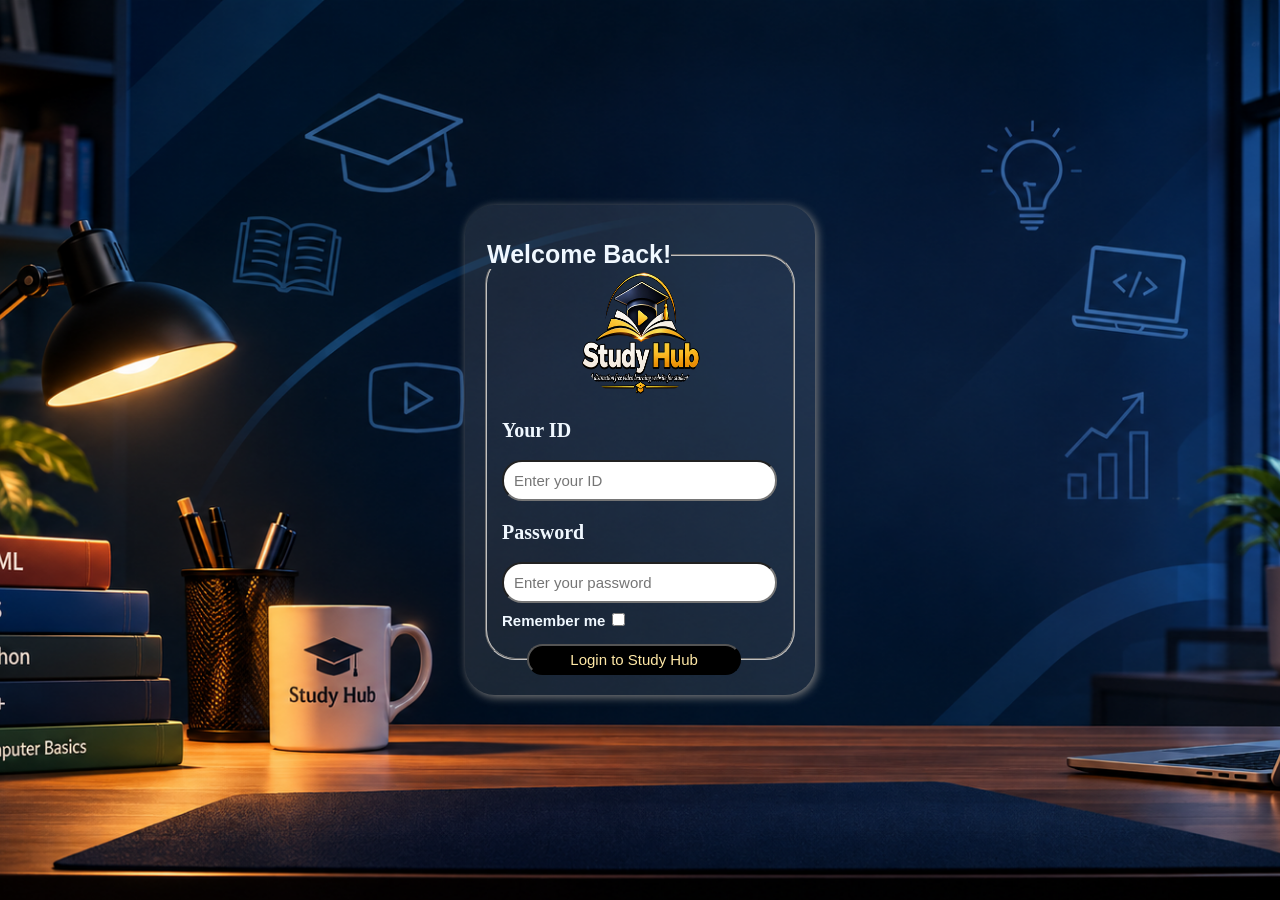
<file: index.html>
<!DOCTYPE html>
<html lang="en">
<head>
    <meta charset="UTF-8">
    <meta name="viewport" content="width=device-width, initial-scale=1.0">
    <title>Login - Study Hub</title>
    <link rel="icon" type="image/png" href="/images/logo.png">
    </head>
    <style>
        @import url('styles/main.css');
    </style>
<body>

    <form action="welcome.html" method="post">
        <fieldset>
            <legend>Welcome Back!</legend>
            <div id="logo">
                <img src="images/logo.png" alt="Study Hub Logo">
            </div>

            <label for="name">Your ID</label><br>
            <input type="text"
                   id="name"
                   name="name"
                   placeholder="Enter your ID"
                   required
                   maxlength="25"><br>

            <label for="pwd">Password</label><br>
            <input type="password"
                   id="pwd"
                   name="pwd"
                   placeholder="Enter your password"
                   required
                   minlength="6">
            <span class="remember-me"
                 style="color: aliceblue; font-family: 'Gill Sans', 'Gill Sans MT', Calibri, 'Trebuchet MS', sans-serif; font-size: 15px; font-weight: bold;">Remember me</span>
            <input type="checkbox" name="remember" value="remember"><br>
            <input type="submit" value="Login to Study Hub">
        </fieldset>
    </form>

</body>
</html>
</file>
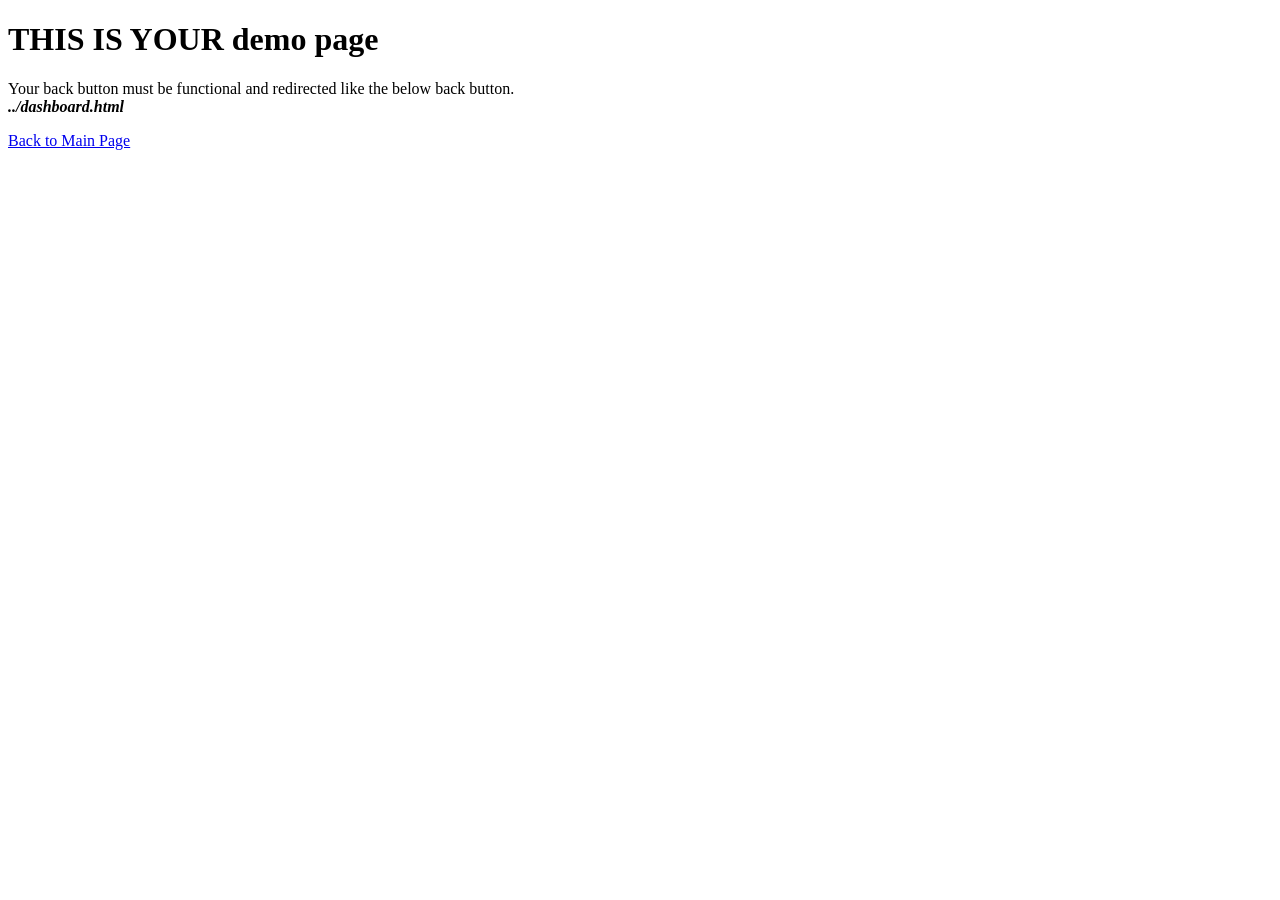
<file: Basic_Computer/index.html>
<!DOCTYPE html>
<html lang="en">
<head>
    <meta charset="UTF-8">
    <meta name="viewport" content="width=device-width, initial-scale=1.0">
    <title>Give your designated title</title>
</head>
<body>
    <h1>THIS IS YOUR demo page</h1>
    <p> Your back button must be functional and redirected like the below back button.<br>
    <em><strong>../dashboard.html</strong></em> </p>
    <a href="../dashboard.html">Back to Main Page</a>
    
</body>
</html>
</file>
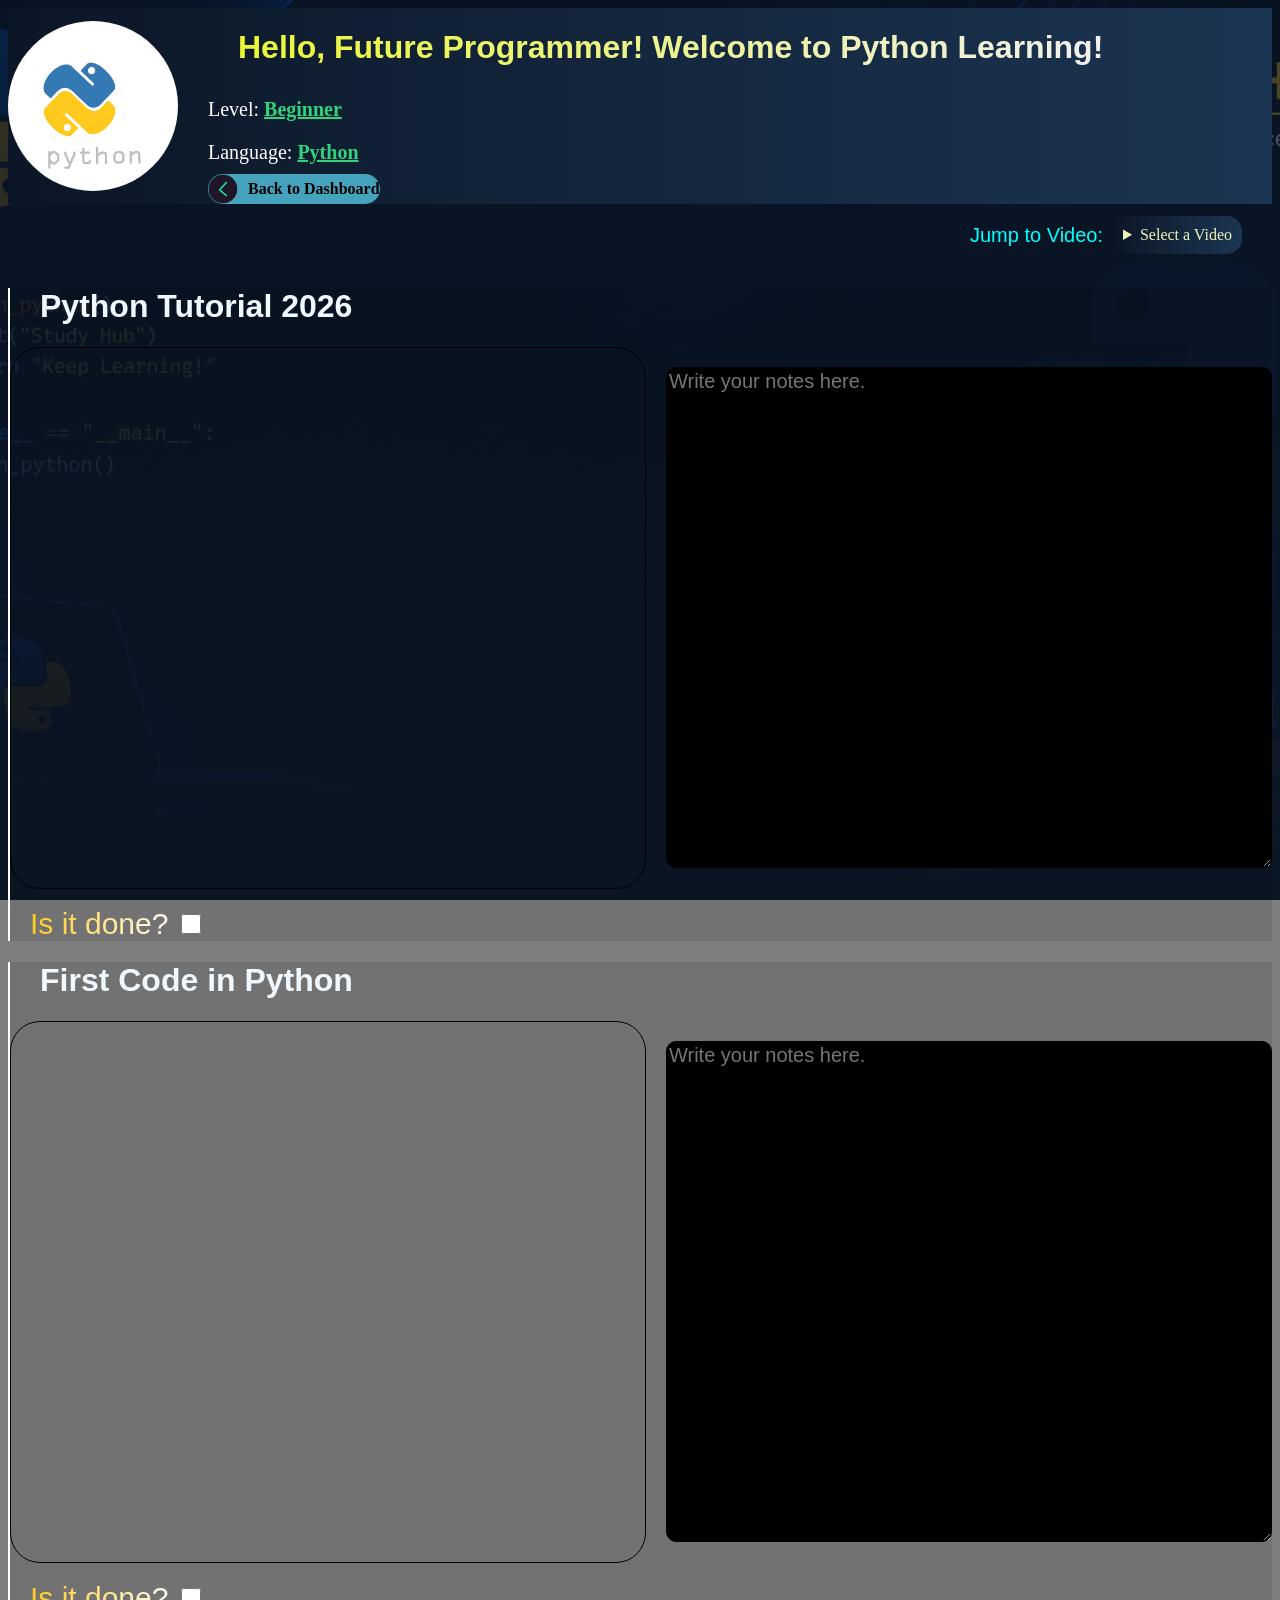
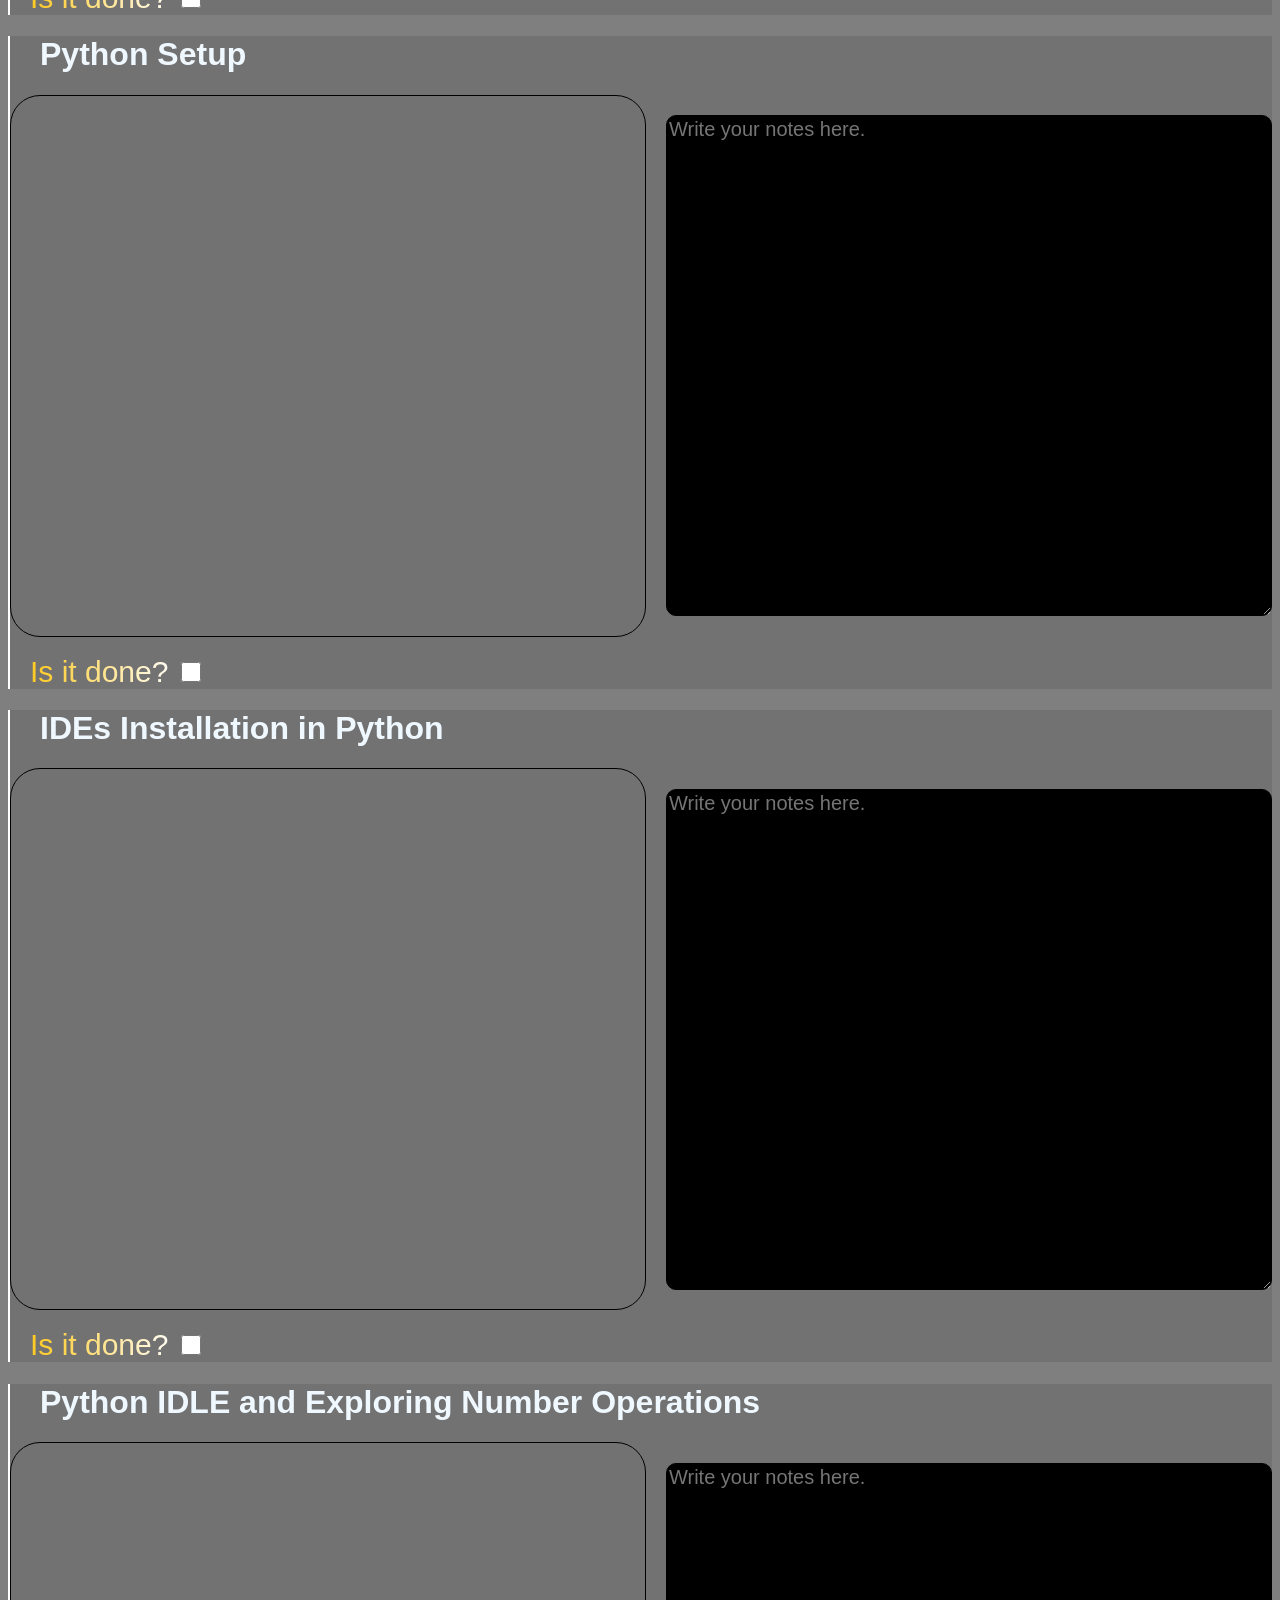
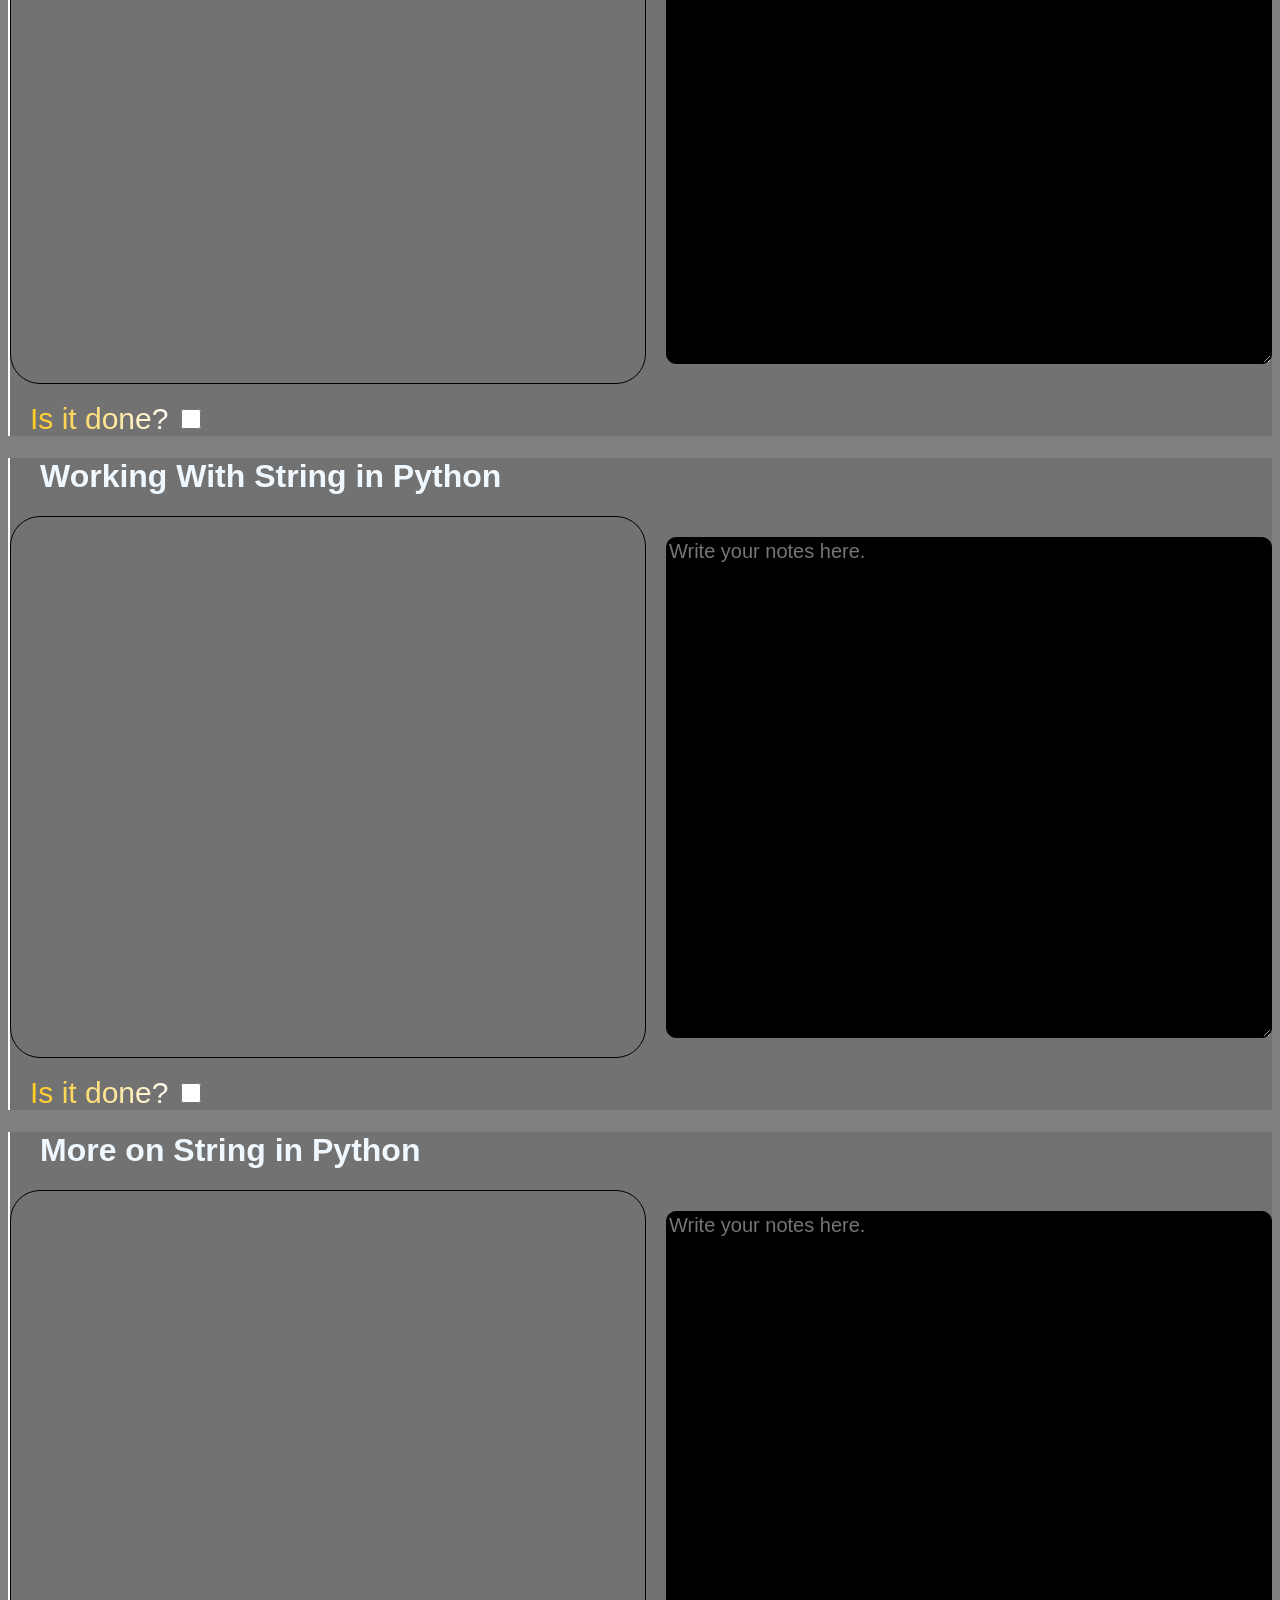
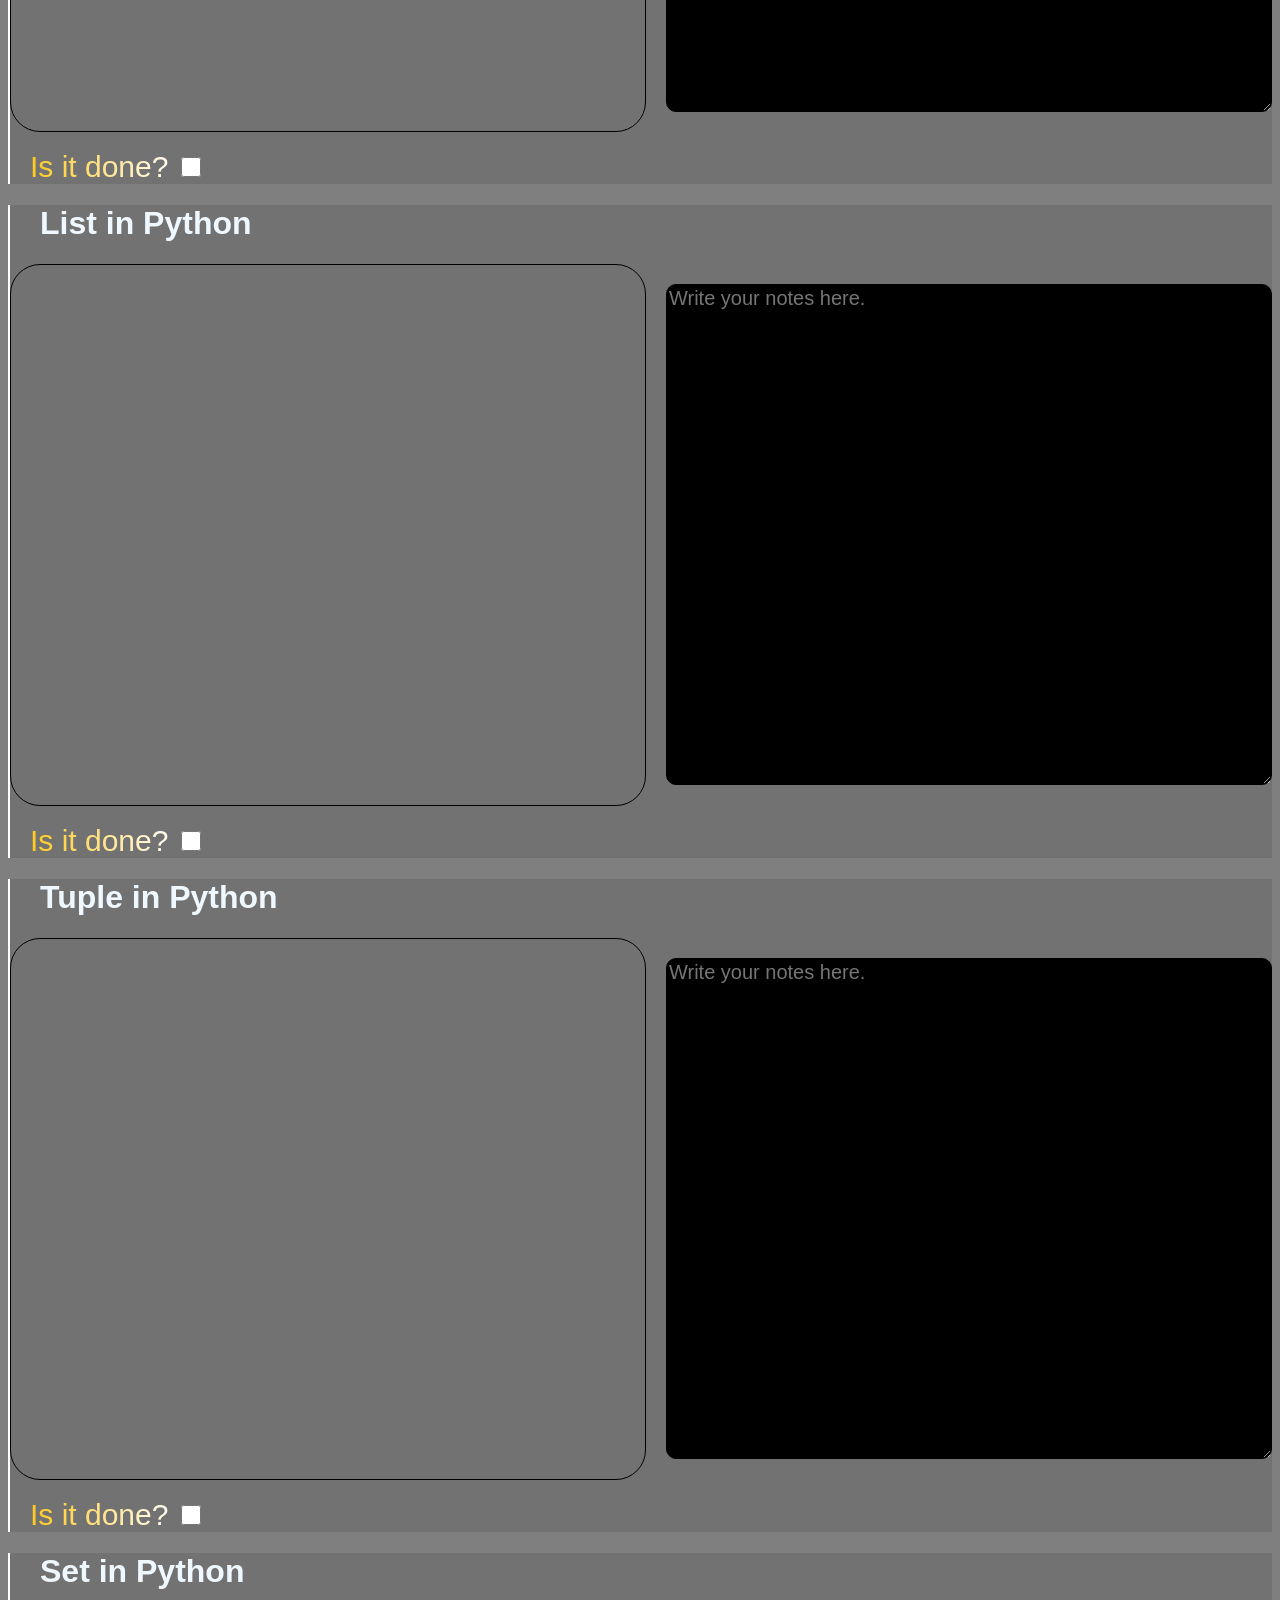
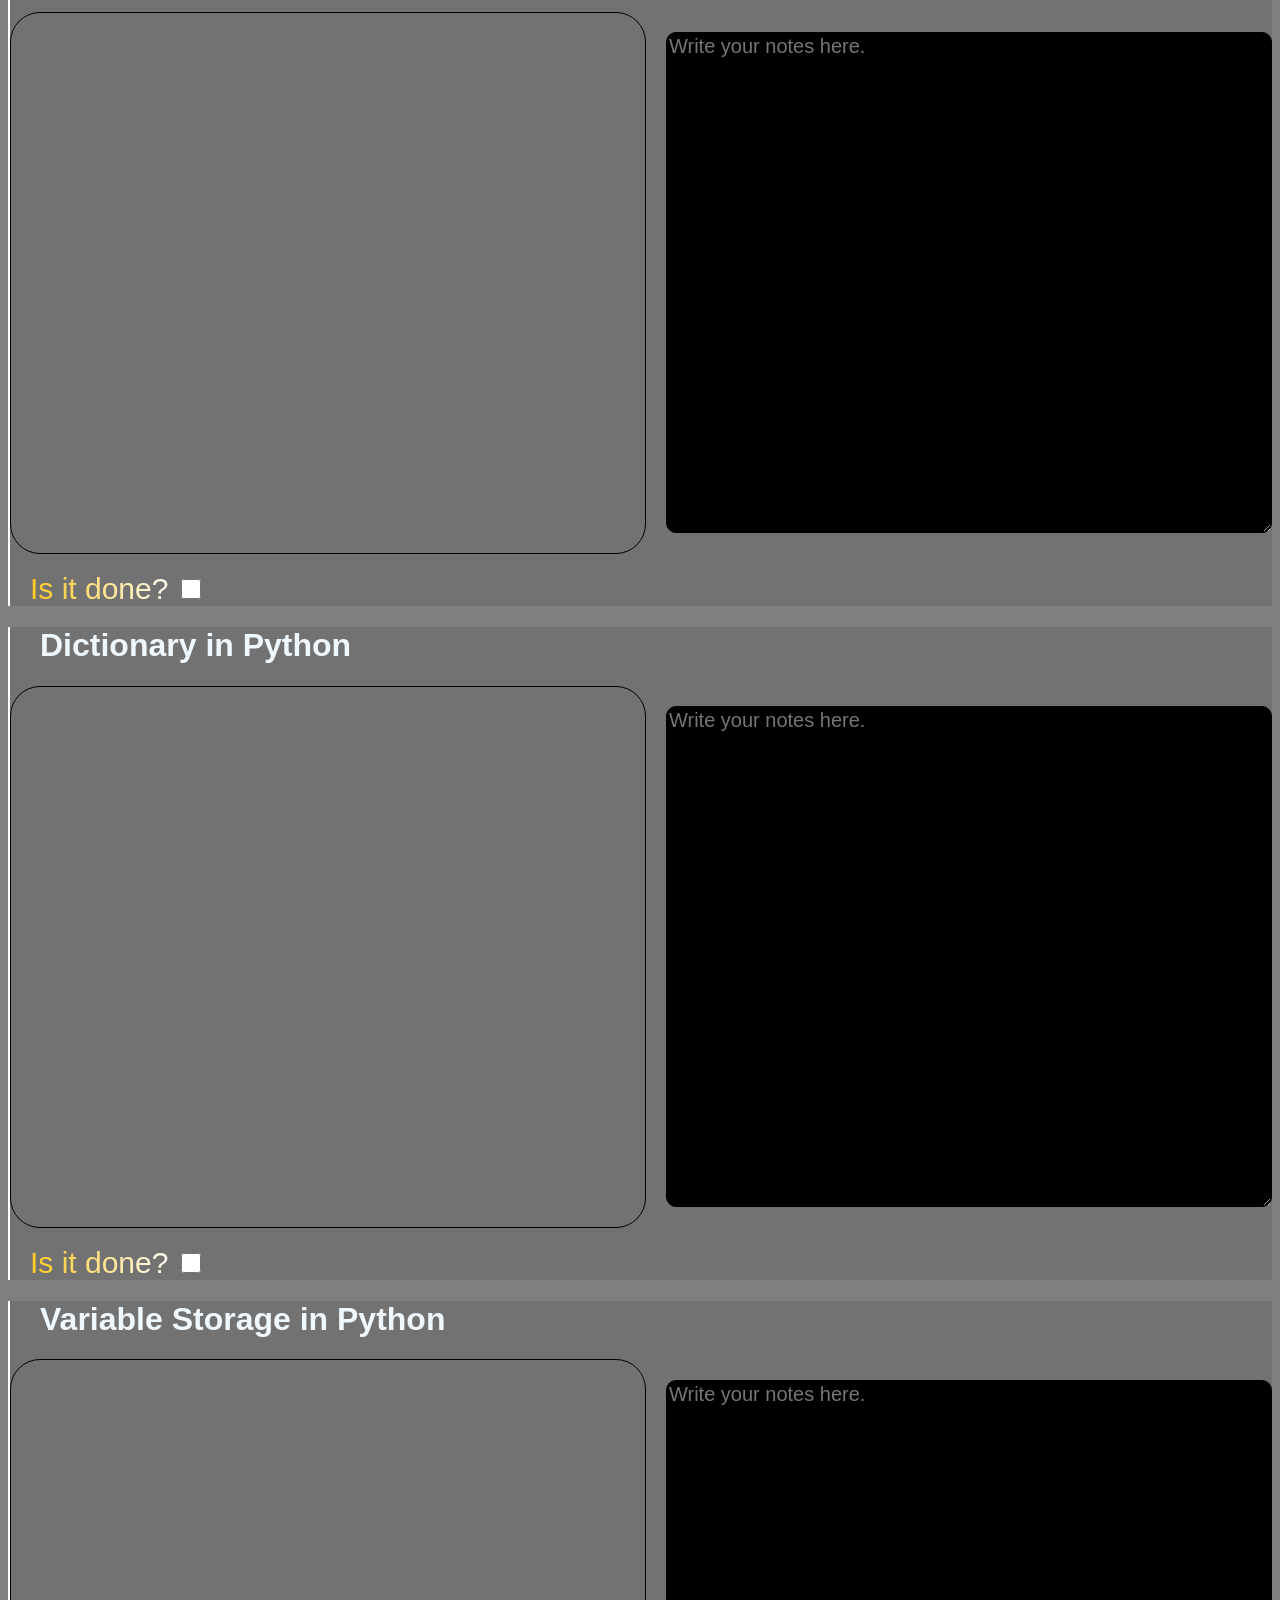
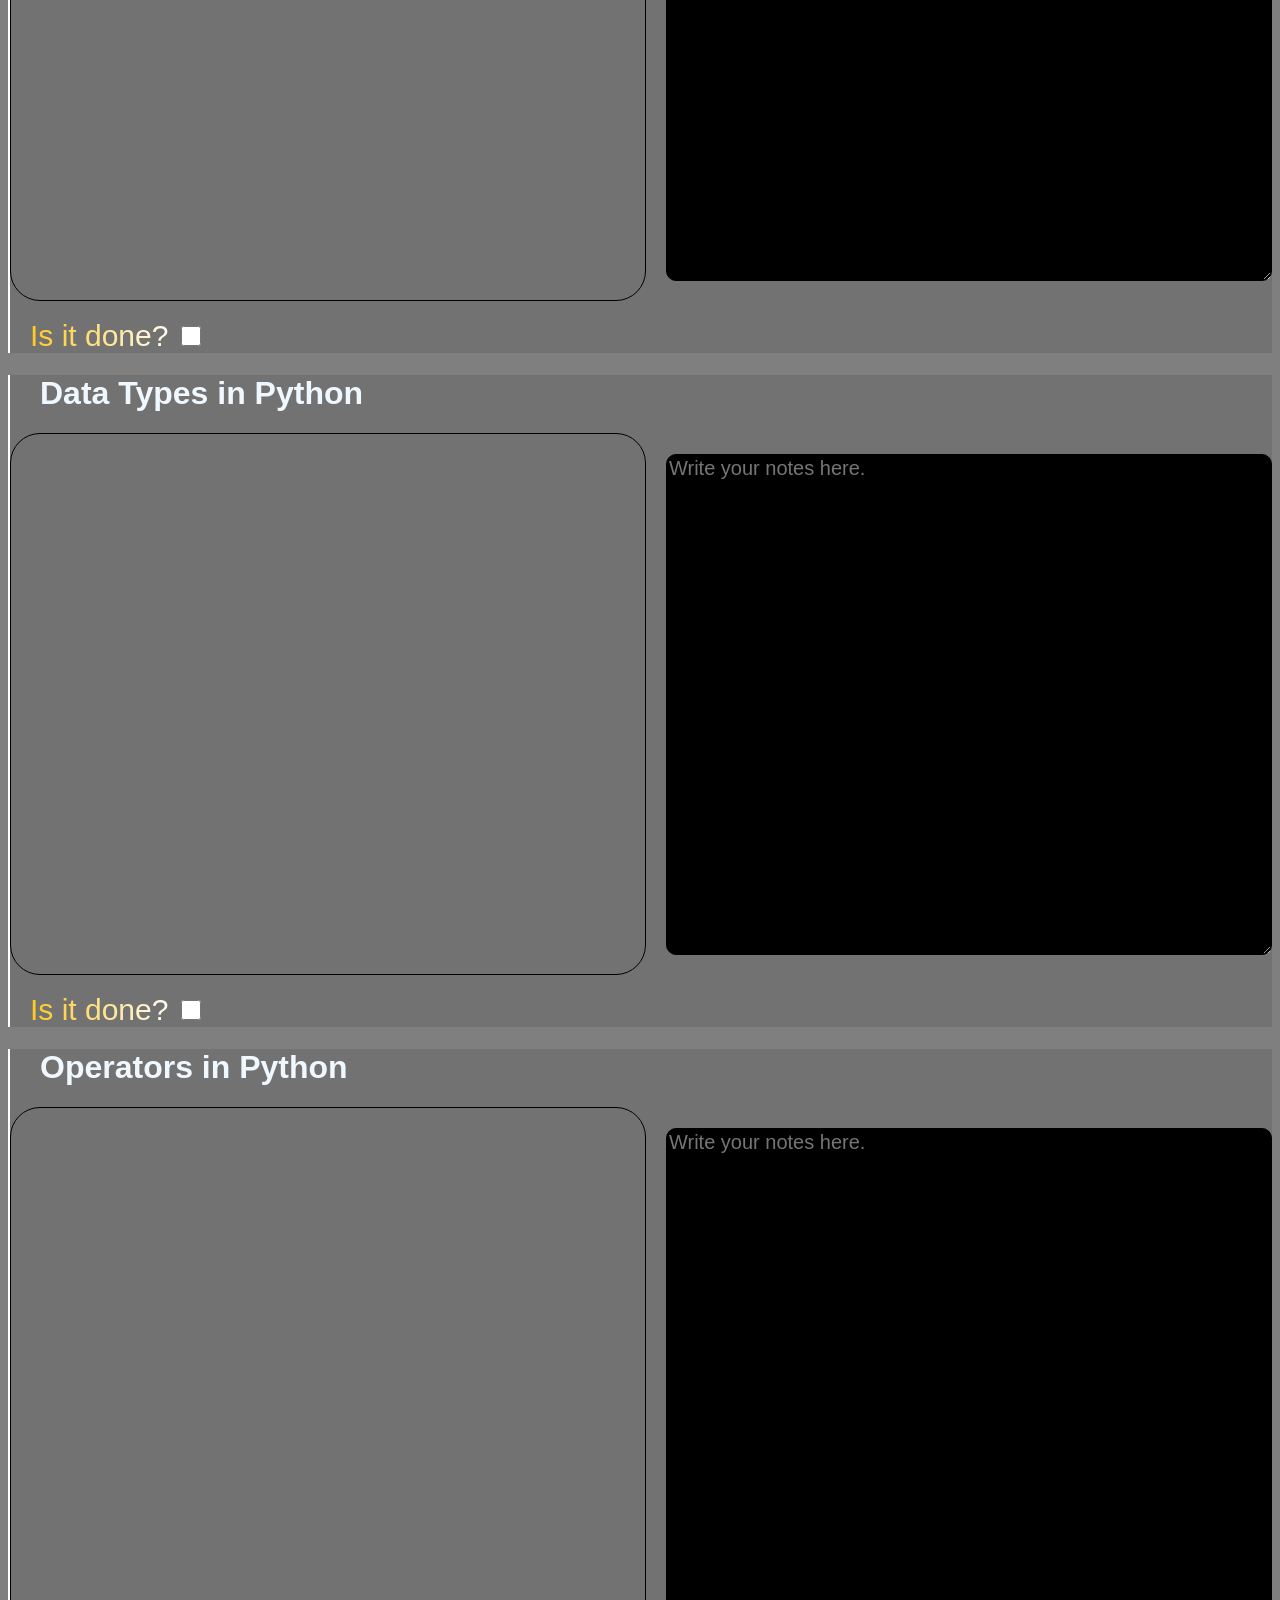
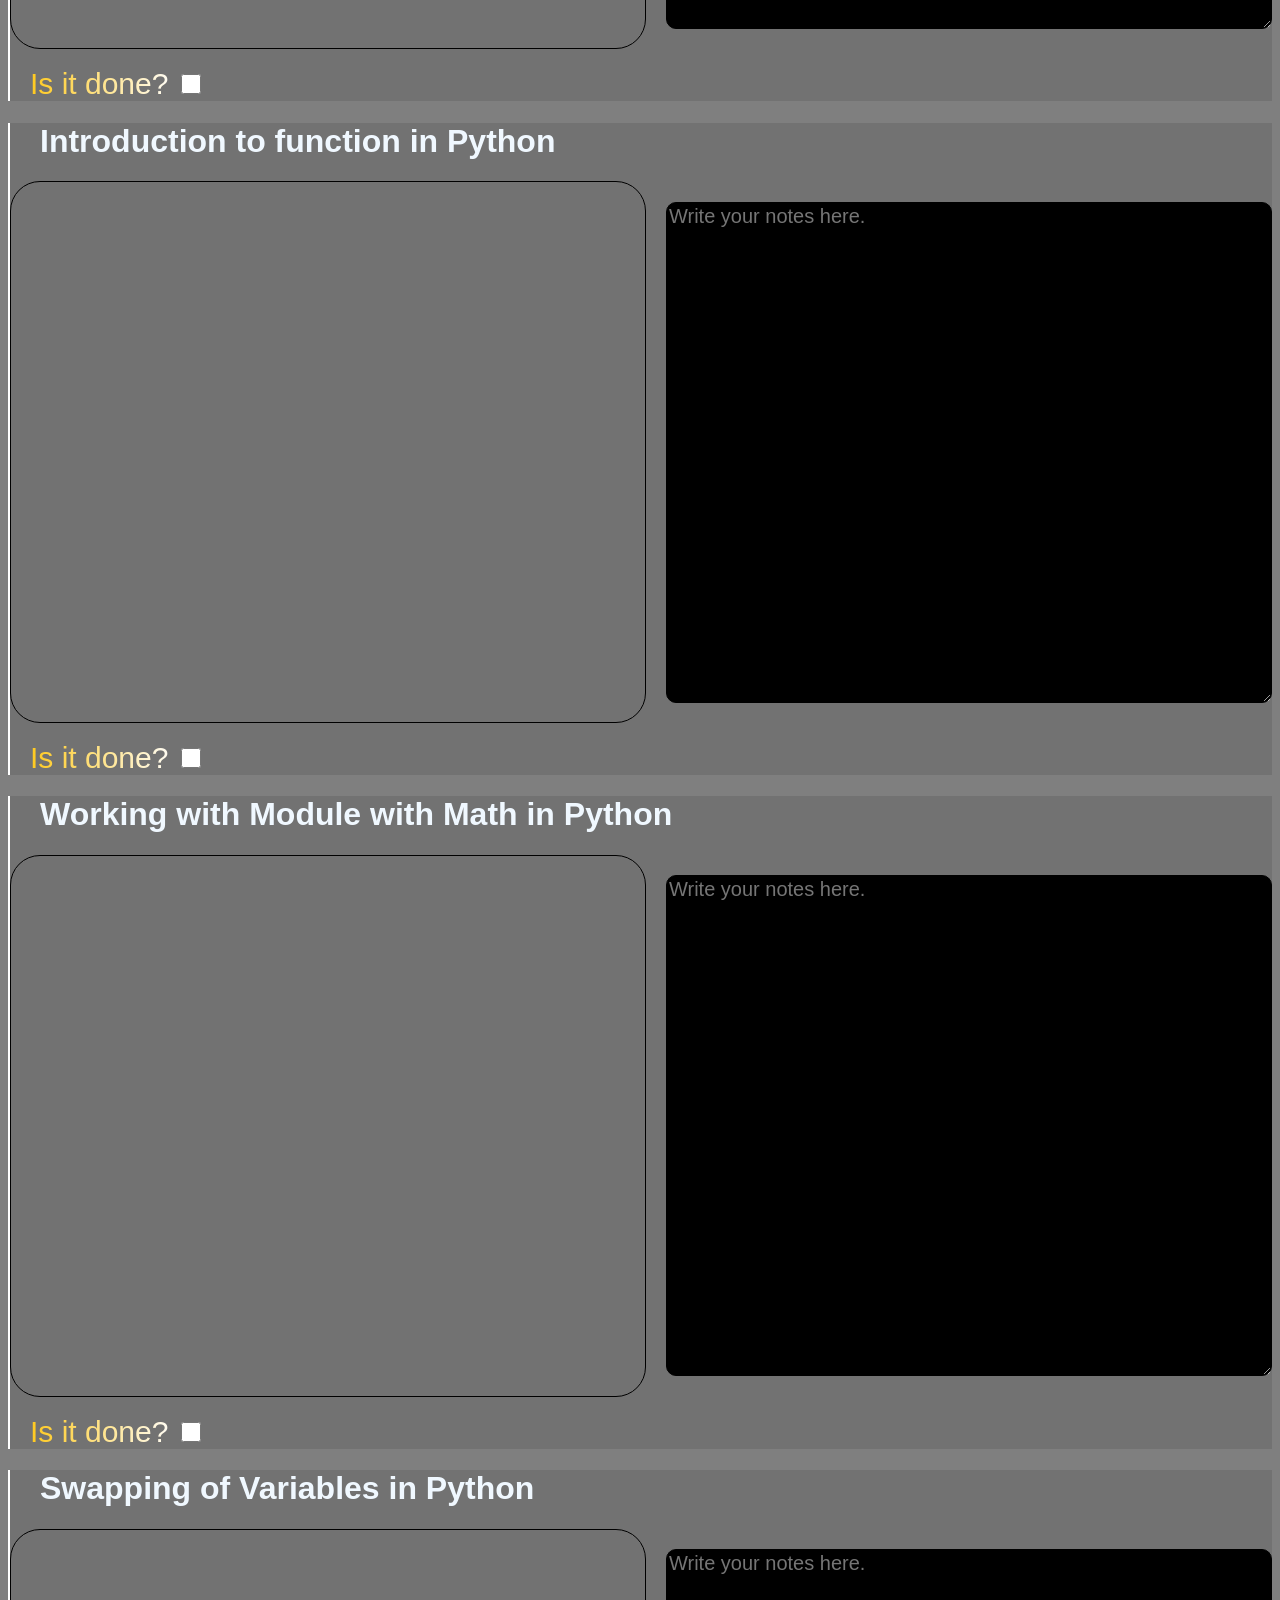
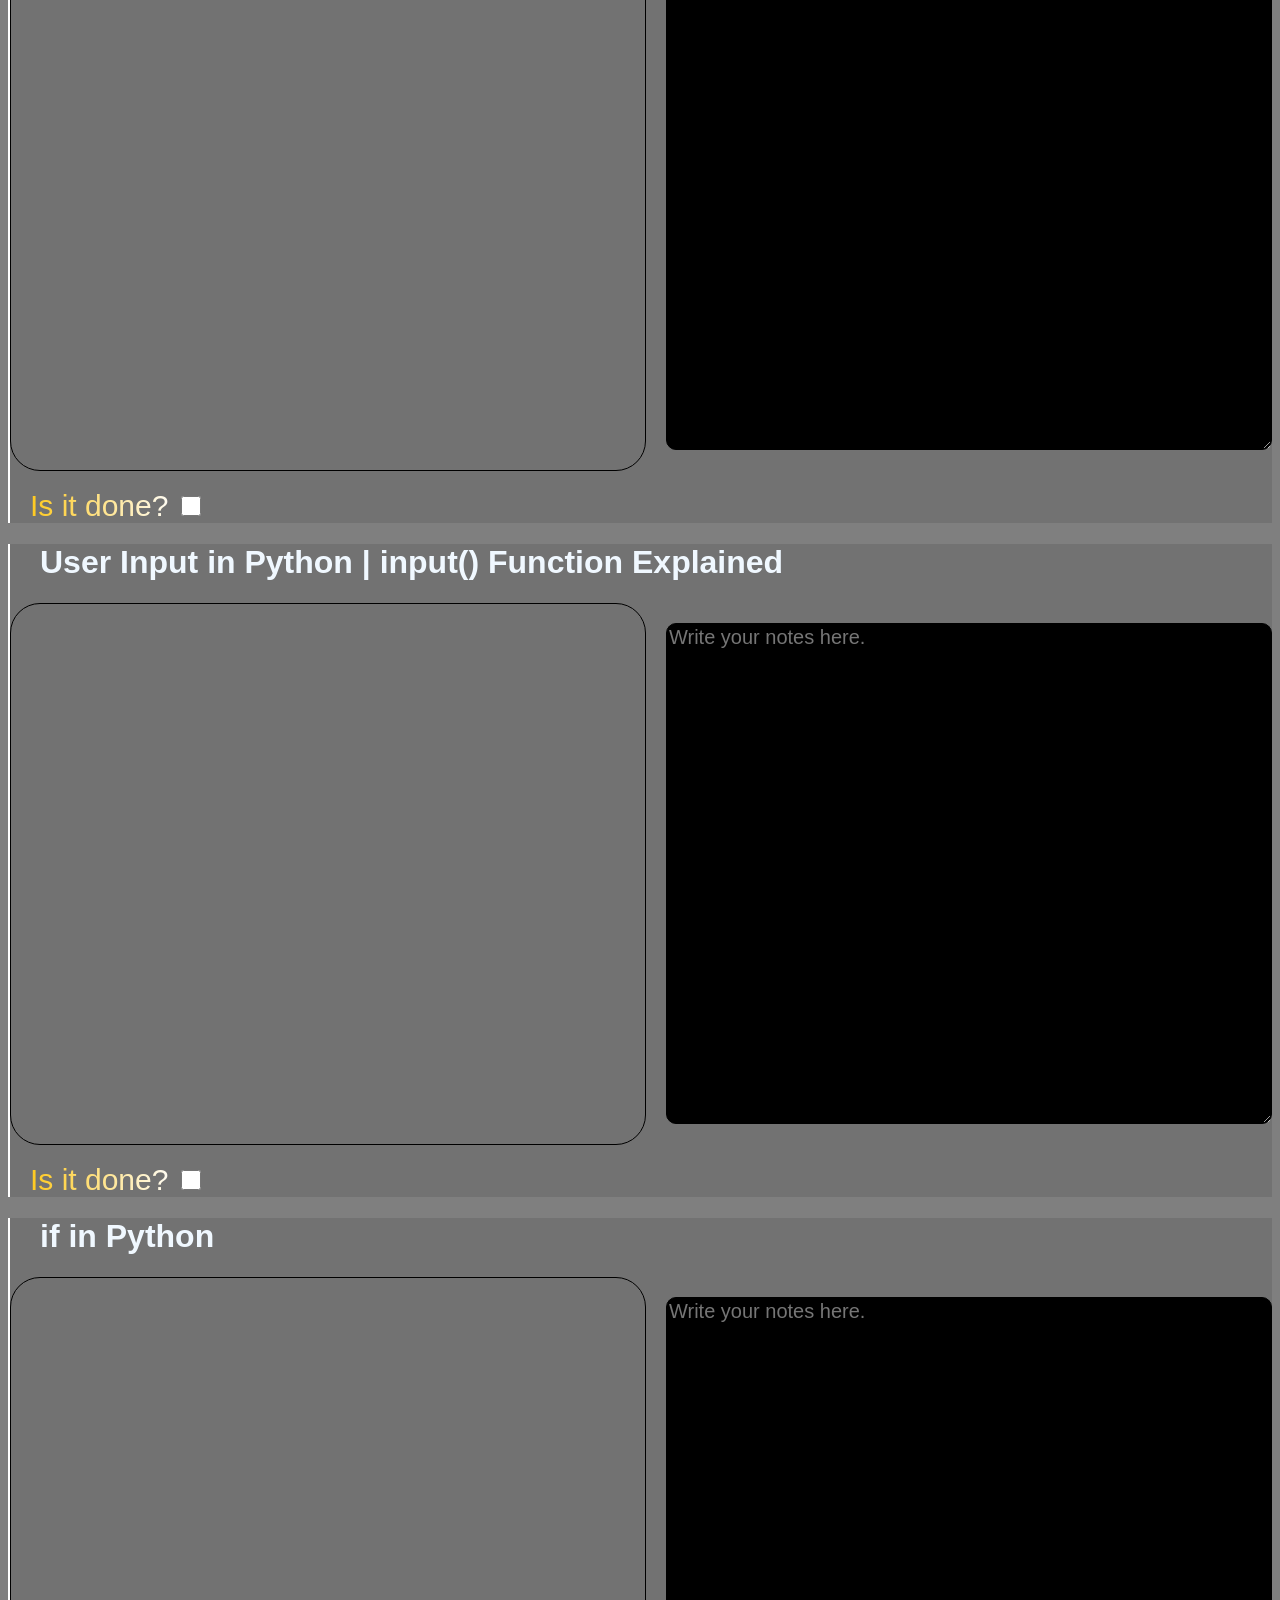
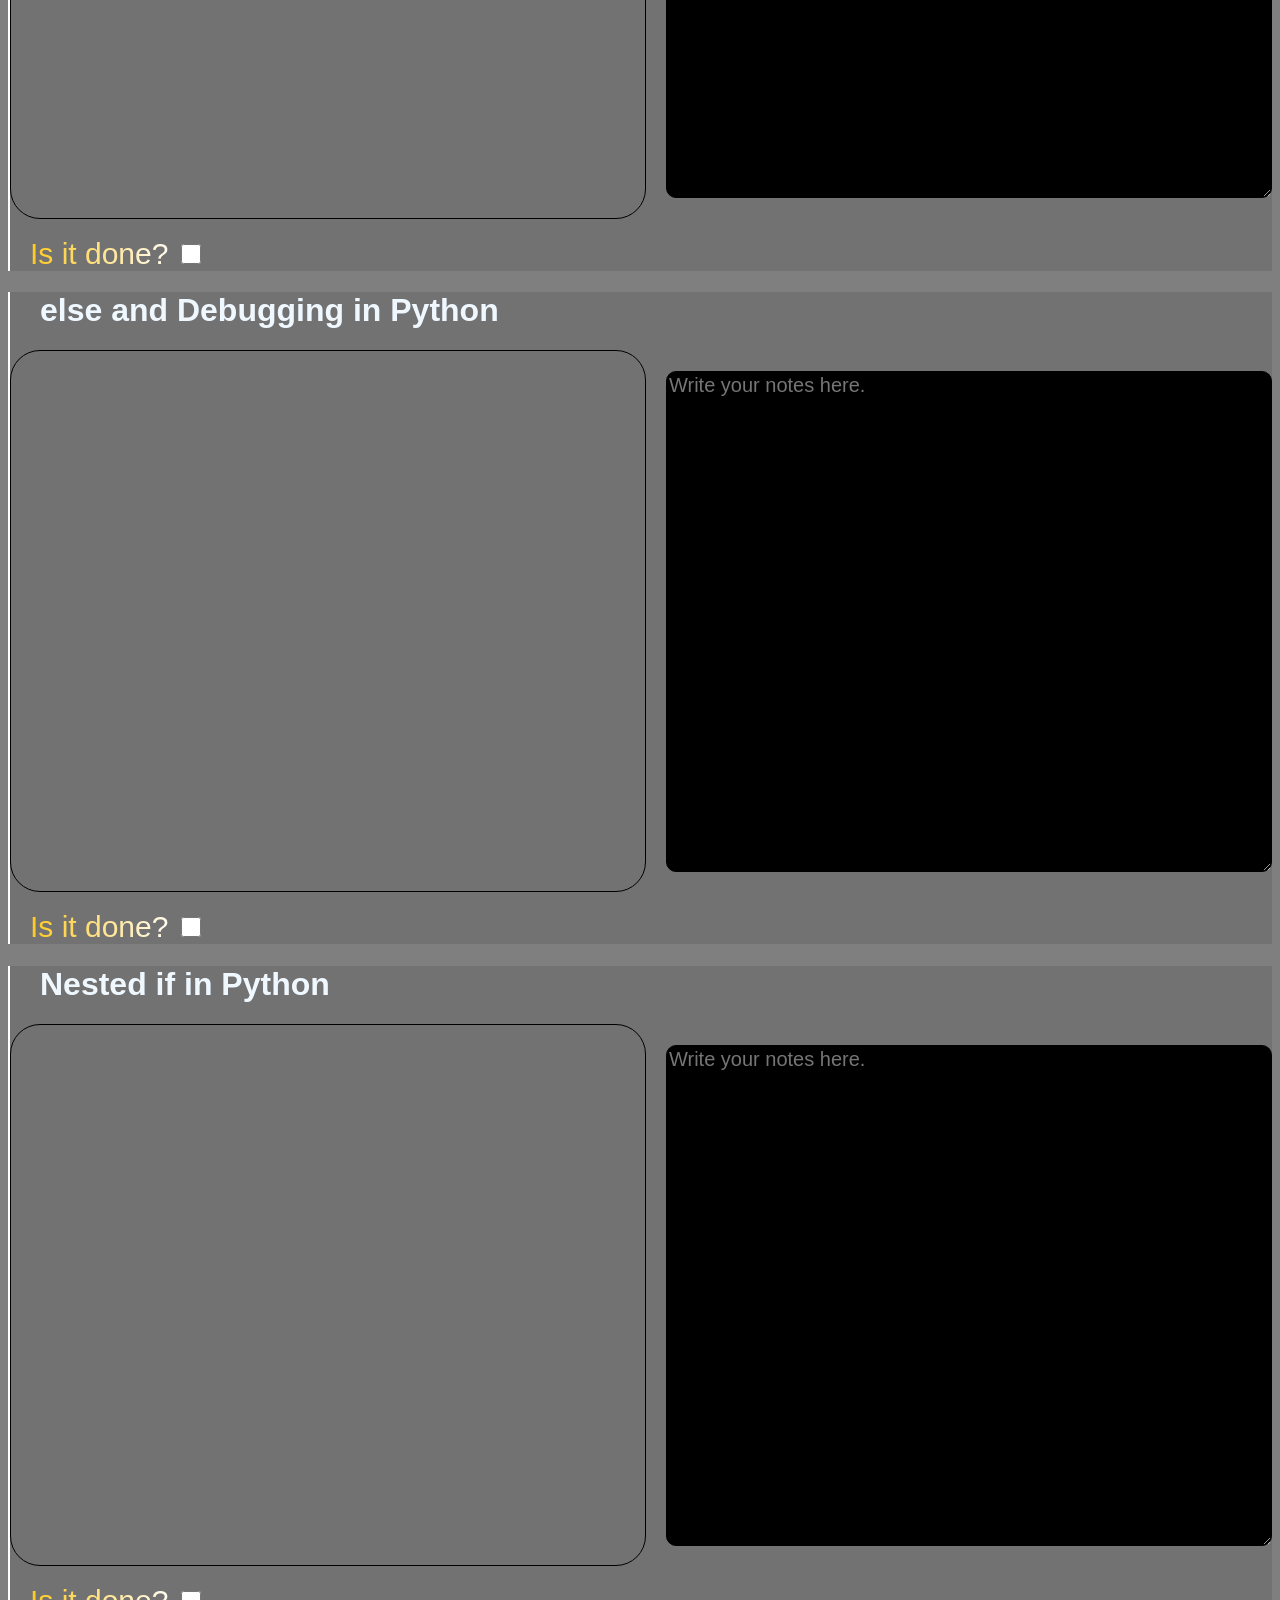
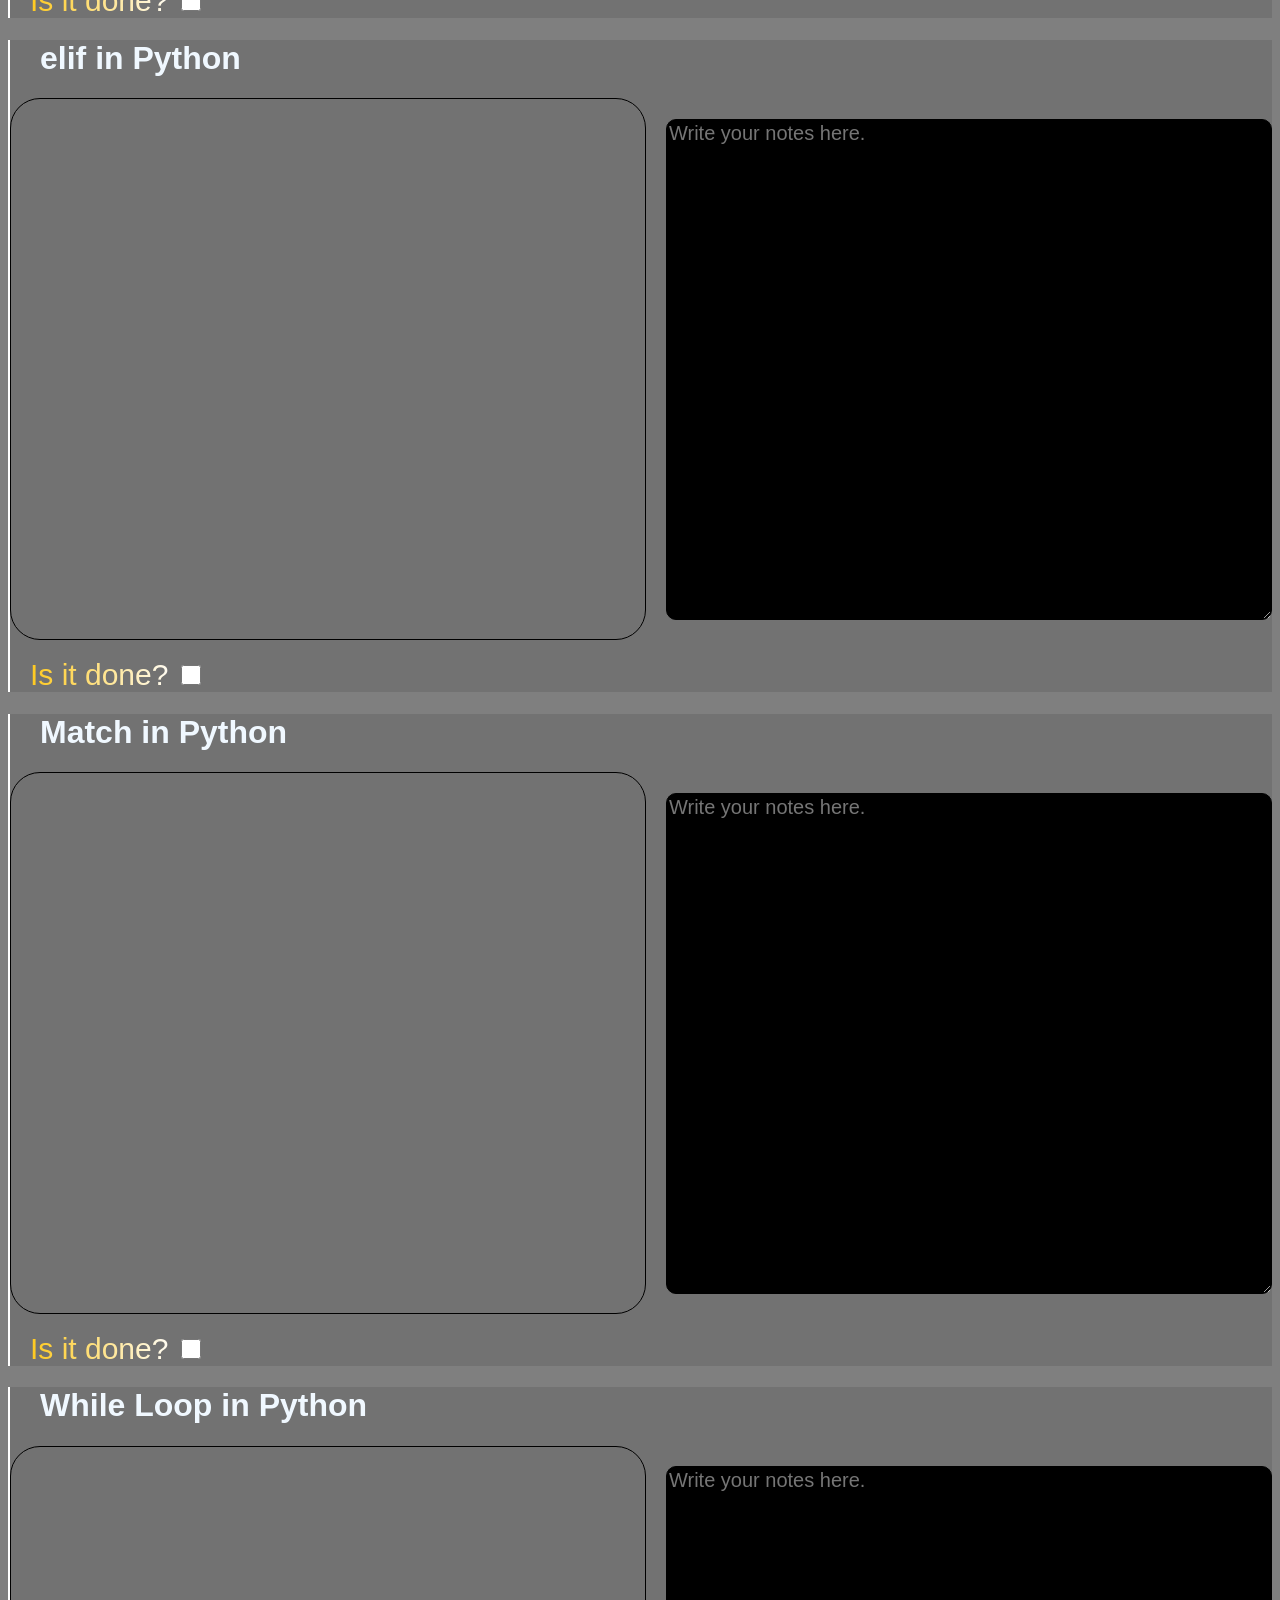
<file: Python/index.html>
<!DOCTYPE html>
<html lang="en">
<head>
    <meta charset="UTF-8">
    <meta name="viewport" content="width=device-width, initial-scale=1.0">
    <title>Study Hub - Python</title>
    <link rel="icon" type="image/png" href="../images/python.png">
</head>
<style>
    @import url('python.css');
    </style>
<body>
    <header>
        <div class="back-button">
            <img src="../images/python.gif" alt="Python Logo" style="width: 170px; height: 170px; border-radius: 50%;">
            <div class="title-content">
                <h1>Hello, Future Programmer! Welcome to Python Learning!</h1>
                <span class="level">
                    <p>Level: <strong>Beginner</strong></p>
                </span>
                <span class="language">
                    <p>Language: <strong>Python</strong></p>
                </span>
                <a id="back" href="../dashboard.html"><img src="../images/back.png" alt="back to dashboard" style="width: 30px; height: 30px; border-radius: 50%;">Back to Dashboard</a>
            </div>
        </div>
    </header>
    <main>
        

<div id="jump">
    <p>Jump to Video:</p>

    <details>
        <summary>Select a Video</summary>

        <ul>
            <li><a href="#Python_Tutorial_2026">Python Tutorial 2026</a></li>
            <li><a href="#First_Code_in_Python">First Code in Python</a></li>
            <li><a href="#Python_Setup">Python Setup</a></li>
            <li><a href="#IDEs_Installation_in_Python">IDEs Installation in Python</a></li>
            <li><a href="#Python_IDLE_and_Exploring_Number_Operations">Python IDLE and Exploring Number Operations</a></li>
            <li><a href="#Working_With_String_in_Python">Working With String in Python</a></li>
            <li><a href="#More_on_String_in_Python">More on String in Python</a></li>
            <li><a href="#List_in_Python">List in Python</a></li>
            <li><a href="#Tuple_in_Python">Tuple in Python</a></li>
            <li><a href="#Set_in_Python">Set in Python</a></li>
            <li><a href="#Dictionary_in_Python">Dictionary in Python</a></li>
            <li><a href="#Variable_Storage_in_Python">Variable Storage in Python</a></li>
            <li><a href="#Data_Types_in_Python">Data Types in Python</a></li>
            <li><a href="#Operators_in_Python">Operators in Python</a></li>
            <li><a href="#Introduction_to_function_in_Python">Introduction to Function in Python</a></li>
            <li><a href="#Working_with_Module_with_Math_in_Python">Working with Module with Math in Python</a></li>
            <li><a href="#Swapping_of_Variables_in_Python">Swapping of Variables in Python</a></li>
            <li><a href="#User_Input_in_Python">User Input in Python</a></li>
            <li><a href="#if_in_Python">if in Python</a></li>
            <li><a href="#else_and_Debugging_in_Python">else and Debugging in Python</a></li>
            <li><a href="#Nested_if_in_Python">Nested if in Python</a></li>
            <li><a href="#elif_in_Python">elif in Python</a></li>
            <li><a href="#Match_in_Python">Match in Python</a></li>
            <li><a href="#While_Loop_in_Python">While Loop in Python</a></li>
            <li><a href="#For_Loop_in_Python">For Loop in Python</a></li>
            <li><a href="#Break_Continue_in_Python">Break Continue in Python</a></li>
            <li><a href="#Array_in_Python">Array in Python</a></li>
            <li><a href="#Array_functions_in_Python">Array Functions in Python</a></li>
            <li><a href="#Arguments_in_Function_Python">Arguments in Function Python</a></li>
            <li><a href="#Global_vs_Local_Variables_in_Python">Global vs Local Variables in Python</a></li>
            <li><a href="#Factorial_in_Python">Factorial in Python</a></li>
            <li><a href="#Recursion_in_Python">Recursion in Python</a></li>
            <li><a href="#Factorial_Using_Recursion_in_Python">Factorial Using Recursion in Python</a></li>
            <li><a href="#Higher_Order_Function_in_Python">Higher Order Function in Python</a></li>
            <li><a href="#Anonymous_Function_using_Lambda_in_Python">Anonymous Function using Lambda in Python</a></li>
            <li><a href="#Filter_Function_in_Python">Filter Function in Python</a></li>
            <li><a href="#Map_Reduce_Function_in_Python">Map Reduce Function in Python</a></li>
            <li><a href="#Inner_Function_in_Python">Inner Function in Python</a></li>
            <li><a href="#Decorators_in_Python">Decorators in Python</a></li>
            <li><a href="#Modules_and_Packages_in_Python">Modules and Packages in Python</a></li>
            <li><a href="#Special_Variable_Name_in_Python">Special Variable Name in Python</a></li>
            <li><a href="#OOP_in_Python_Introduction">OOP in Python Introduction</a></li>
            <li><a href="#Class_and_Object_in_Python">Class and Object in Python</a></li>
            <li><a href="#init_Method_in_Python">init Method in Python</a></li>
            <li><a href="#Constructor_Using_New_Method_in_Python">Constructor Using New Method in Python</a></li>
            <li><a href="#Types_of_Methods_in_Python">Types of Methods in Python</a></li>
            <li><a href="#Inheritance_and_MRO_in_Python">Inheritance and MRO in Python</a></li>
            <li><a href="#init_and_super_Method_with_Inheritance_in_Python">init and super Method with Inheritance in Python</a></li>
            <li><a href="#Polymorphism_and_Duck_Typing_in_Python">Polymorphism and Duck Typing in Python</a></li>
            <li><a href="#Operator_Overloading_in_Python">Operator Overloading in Python</a></li>
            <li><a href="#Method_Overriding_in_Python">Method Overriding in Python</a></li>
            <li><a href="#Abstract_Class_and_Abstract_Method_in_Python">Abstract Class and Abstract Method in Python</a></li>
            <li><a href="#Exception_Handling_in_Python">Exception Handling in Python</a></li>
            <li><a href="#Multithreading_in_Python">Multithreading in Python</a></li>
        </ul>
    </details>
</div>


<div id="Python_Tutorial_2026">
    <h1>Python Tutorial 2026</h1>
    <div id="vid1">
        <iframe src="https://www.youtube.com/embed/YZkyL-f-YXY" title="Python Tutorial 2026"></iframe>
        <textarea rows="10" cols="50" placeholder="Write your notes here."></textarea>
    </div><br>
    <label for="done1">Is it done? </label><input type="checkbox" id="done1">
</div>

<div id="First_Code_in_Python">
    <h1>First Code in Python</h1>
    <div id="vid2">
        <iframe src="https://www.youtube.com/embed/koL06y7HpKo" title="First Code in Python"></iframe>
        <textarea rows="10" cols="50" placeholder="Write your notes here."></textarea>
    </div><br>
    <label for="done2">Is it done? </label><input type="checkbox" id="done2">
</div>

<div id="Python_Setup">
    <h1>Python Setup</h1>
    <div id="vid3">
        <iframe src="https://www.youtube.com/embed/KcBd4fyHJvg" title="Python Setup"></iframe>
        <textarea rows="10" cols="50" placeholder="Write your notes here."></textarea>
    </div><br>
    <label for="done3">Is it done? </label><input type="checkbox" id="done3">
</div>

<div id="IDEs_Installation_in_Python">
    <h1>IDEs Installation in Python</h1>
    <div id="vid4">
        <iframe src="https://www.youtube.com/embed/kBjlr-JHttY" title="IDEs Installation in Python"></iframe>
        <textarea rows="10" cols="50" placeholder="Write your notes here."></textarea>
    </div><br>
    <label for="done4">Is it done? </label><input type="checkbox" id="done4">
</div>

<div id="Python_IDLE_and_Exploring_Number_Operations">
    <h1>Python IDLE and Exploring Number Operations</h1>
    <div id="vid5">
        <iframe src="https://www.youtube.com/embed/ji56CpaOFf4" title="Python IDLE and Exploring Number Operations"></iframe>
        <textarea rows="10" cols="50" placeholder="Write your notes here."></textarea>
    </div><br>
    <label for="done5">Is it done? </label><input type="checkbox" id="done5">
</div>

<div id="Working_With_String_in_Python">
    <h1>Working With String in Python</h1>
    <div id="vid6">
        <iframe src="https://www.youtube.com/embed/C6EHlfn6kv0" title="Working With String in Python"></iframe>
        <textarea rows="10" cols="50" placeholder="Write your notes here."></textarea>
    </div><br>
    <label for="done6">Is it done? </label><input type="checkbox" id="done6">
</div>

<div id="More_on_String_in_Python">
    <h1>More on String in Python</h1>
    <div id="vid7">
        <iframe src="https://www.youtube.com/embed/z-RbovDmtW8" title="More on String in Python"></iframe>
        <textarea rows="10" cols="50" placeholder="Write your notes here."></textarea>
    </div><br>
    <label for="done7">Is it done? </label><input type="checkbox" id="done7">
</div>

<div id="List_in_Python">
    <h1>List in Python</h1>
    <div id="vid8">
        <iframe src="https://www.youtube.com/embed/DeriNSJ7Ev0" title="List in Python"></iframe>
        <textarea rows="10" cols="50" placeholder="Write your notes here."></textarea>
    </div><br>
    <label for="done8">Is it done? </label><input type="checkbox" id="done8">
</div>

<div id="Tuple_in_Python">
    <h1>Tuple in Python</h1>
    <div id="vid9">
        <iframe src="https://www.youtube.com/embed/TQqDBeHq7IU" title="Tuple in Python"></iframe>
        <textarea rows="10" cols="50" placeholder="Write your notes here."></textarea>
    </div><br>
    <label for="done9">Is it done? </label><input type="checkbox" id="done9">
</div>

<div id="Set_in_Python">
    <h1>Set in Python</h1>
    <div id="vid10">
        <iframe src="https://www.youtube.com/embed/_-j9Q2PQvfM" title="Set in Python"></iframe>
        <textarea rows="10" cols="50" placeholder="Write your notes here."></textarea>
    </div><br>
    <label for="done10">Is it done? </label><input type="checkbox" id="done10">
</div>

<div id="Dictionary_in_Python">
    <h1>Dictionary in Python</h1>
    <div id="vid11">
        <iframe src="https://www.youtube.com/embed/_vl4dNCS5bY" title="Dictionary in Python"></iframe>
        <textarea rows="10" cols="50" placeholder="Write your notes here."></textarea>
    </div><br>
    <label for="done11">Is it done? </label><input type="checkbox" id="done11">
</div>

<div id="Variable_Storage_in_Python">
    <h1>Variable Storage in Python</h1>
    <div id="vid12">
        <iframe src="https://www.youtube.com/embed/nEfoSZKp3S8" title="Variable Storage in Python"></iframe>
        <textarea rows="10" cols="50" placeholder="Write your notes here."></textarea>
    </div><br>
    <label for="done12">Is it done? </label><input type="checkbox" id="done12">
</div>

<div id="Data_Types_in_Python">
    <h1>Data Types in Python</h1>
    <div id="vid13">
        <iframe src="https://www.youtube.com/embed/pvJfQ1KiVpQ" title="Data Types in Python"></iframe>
        <textarea rows="10" cols="50" placeholder="Write your notes here."></textarea>
    </div><br>
    <label for="done13">Is it done? </label><input type="checkbox" id="done13">
</div>

<div id="Operators_in_Python">
    <h1>Operators in Python</h1>
    <div id="vid14">
        <iframe src="https://www.youtube.com/embed/Q9VBfj_LzUI" title="Operators in Python"></iframe>
        <textarea rows="10" cols="50" placeholder="Write your notes here."></textarea>
    </div><br>
    <label for="done14">Is it done? </label><input type="checkbox" id="done14">
</div>

<div id="Introduction_to_function_in_Python">
    <h1>Introduction to function in Python</h1>
    <div id="vid15">
        <iframe src="https://www.youtube.com/embed/T3j-YeVplE0" title="Introduction to function in Python"></iframe>
        <textarea rows="10" cols="50" placeholder="Write your notes here."></textarea>
    </div><br>
    <label for="done15">Is it done? </label><input type="checkbox" id="done15">
</div>

<div id="Working_with_Module_with_Math_in_Python">
    <h1>Working with Module with Math in Python</h1>
    <div id="vid16">
        <iframe src="https://www.youtube.com/embed/vPLaFFNGe7A" title="Working with Module with Math in Python"></iframe>
        <textarea rows="10" cols="50" placeholder="Write your notes here."></textarea>
    </div><br>
    <label for="done16">Is it done? </label><input type="checkbox" id="done16">
</div>

<div id="Swapping_of_Variables_in_Python">
    <h1>Swapping of Variables in Python</h1>
    <div id="vid17">
        <iframe src="https://www.youtube.com/embed/sioSarg0-nU" title="Swapping of Variables in Python"></iframe>
        <textarea rows="10" cols="50" placeholder="Write your notes here."></textarea>
    </div><br>
    <label for="done17">Is it done? </label><input type="checkbox" id="done17">
</div>

<div id="User_Input_in_Python">
    <h1>User Input in Python | input() Function Explained</h1>
    <div id="vid18">
        <iframe src="https://www.youtube.com/embed/Ye3vV4QQ_js" title="User Input in Python"></iframe>
        <textarea rows="10" cols="50" placeholder="Write your notes here."></textarea>
    </div><br>
    <label for="done18">Is it done? </label><input type="checkbox" id="done18">
</div>

<div id="if_in_Python">
    <h1>if in Python</h1>
    <div id="vid19">
        <iframe src="https://www.youtube.com/embed/kcD_gClL95Q" title="if in Python"></iframe>
        <textarea rows="10" cols="50" placeholder="Write your notes here."></textarea>
    </div><br>
    <label for="done19">Is it done? </label><input type="checkbox" id="done19">
</div>

<div id="else_and_Debugging_in_Python">
    <h1>else and Debugging in Python</h1>
    <div id="vid20">
        <iframe src="https://www.youtube.com/embed/iYC12nN6DVc" title="else and Debugging in Python"></iframe>
        <textarea rows="10" cols="50" placeholder="Write your notes here."></textarea>
    </div><br>
    <label for="done20">Is it done? </label><input type="checkbox" id="done20">
</div>

<div id="Nested_if_in_Python">
    <h1>Nested if in Python</h1>
    <div id="vid21">
        <iframe src="https://www.youtube.com/embed/gBwNFjZkJN0" title="Nested if in Python"></iframe>
        <textarea rows="10" cols="50" placeholder="Write your notes here."></textarea>
    </div><br>
    <label for="done21">Is it done? </label><input type="checkbox" id="done21">
</div>

<div id="elif_in_Python">
    <h1>elif in Python</h1>
    <div id="vid22">
        <iframe src="https://www.youtube.com/embed/jY0MMsMxyX0" title="elif in Python"></iframe>
        <textarea rows="10" cols="50" placeholder="Write your notes here."></textarea>
    </div><br>
    <label for="done22">Is it done? </label><input type="checkbox" id="done22">
</div>

<div id="Match_in_Python">
    <h1>Match in Python</h1>
    <div id="vid23">
        <iframe src="https://www.youtube.com/embed/02FucbYPpP0" title="Match in Python"></iframe>
        <textarea rows="10" cols="50" placeholder="Write your notes here."></textarea>
    </div><br>
    <label for="done23">Is it done? </label><input type="checkbox" id="done23">
</div>

<div id="While_Loop_in_Python">
    <h1>While Loop in Python</h1>
    <div id="vid24">
        <iframe src="https://www.youtube.com/embed/3xpPyxwiGTs" title="While Loop in Python"></iframe>
        <textarea rows="10" cols="50" placeholder="Write your notes here."></textarea>
    </div><br>
    <label for="done24">Is it done? </label><input type="checkbox" id="done24">
</div>

<div id="For_Loop_in_Python">
    <h1>For Loop in Python</h1>
    <div id="vid25">
        <iframe src="https://www.youtube.com/embed/b3w7GQ01HkY" title="For Loop in Python"></iframe>
        <textarea rows="10" cols="50" placeholder="Write your notes here."></textarea>
    </div><br>
    <label for="done25">Is it done? </label><input type="checkbox" id="done25">
</div>

<div id="Break_Continue_in_Python">
    <h1>Break Continue in Python</h1>
    <div id="vid26">
        <iframe src="https://www.youtube.com/embed/EkdB7IHY7cs" title="Break Continue in Python"></iframe>
        <textarea rows="10" cols="50" placeholder="Write your notes here."></textarea>
    </div><br>
    <label for="done26">Is it done? </label><input type="checkbox" id="done26">
</div>

<div id="Array_in_Python">
    <h1>Array in Python</h1>
    <div id="vid27">
        <iframe src="https://www.youtube.com/embed/cdFZsos-v04" title="Array in Python"></iframe>
        <textarea rows="10" cols="50" placeholder="Write your notes here."></textarea>
    </div><br>
    <label for="done27">Is it done? </label><input type="checkbox" id="done27">
</div>

<div id="Array_functions_in_Python">
    <h1>Array functions in Python</h1>
    <div id="vid28">
        <iframe src="https://www.youtube.com/embed/SQAMEB-kRGM" title="Array functions in Python"></iframe>
        <textarea rows="10" cols="50" placeholder="Write your notes here."></textarea>
    </div><br>
    <label for="done28">Is it done? </label><input type="checkbox" id="done28">
</div>

<div id="Arguments_in_Function_Python">
    <h1>Arguments in Function Python</h1>
    <div id="vid29">
        <iframe src="https://www.youtube.com/embed/BuAp27fbLVg" title="Arguments in Function Python"></iframe>
        <textarea rows="10" cols="50" placeholder="Write your notes here."></textarea>
    </div><br>
    <label for="done29">Is it done? </label><input type="checkbox" id="done29">
</div>

<div id="Global_vs_Local_Variables_in_Python">
    <h1>Global vs Local Variables in Python</h1>
    <div id="vid30">
        <iframe src="https://www.youtube.com/embed/OxSdUxvWb9o" title="Global vs Local Variables in Python"></iframe>
        <textarea rows="10" cols="50" placeholder="Write your notes here."></textarea>
    </div><br>
    <label for="done30">Is it done? </label><input type="checkbox" id="done30">
</div>

<div id="Factorial_in_Python">
    <h1>Factorial in Python</h1>
    <div id="vid31">
        <iframe src="https://www.youtube.com/embed/OZI7KqxsxjQ" title="Factorial in Python"></iframe>
        <textarea rows="10" cols="50" placeholder="Write your notes here."></textarea>
    </div><br>
    <label for="done31">Is it done? </label><input type="checkbox" id="done31">
</div>

<div id="Recursion_in_Python">
    <h1>Recursion in Python</h1>
    <div id="vid32">
        <iframe src="https://www.youtube.com/embed/vGqt9j18_kY" title="Recursion in Python"></iframe>
        <textarea rows="10" cols="50" placeholder="Write your notes here."></textarea>
    </div><br>
    <label for="done32">Is it done? </label><input type="checkbox" id="done32">
</div>

<div id="Factorial_Using_Recursion_in_Python">
    <h1>Factorial Using Recursion in Python</h1>
    <div id="vid33">
        <iframe src="https://www.youtube.com/embed/3DhXqquSaSM" title="Factorial Using Recursion in Python"></iframe>
        <textarea rows="10" cols="50" placeholder="Write your notes here."></textarea>
    </div><br>
    <label for="done33">Is it done? </label><input type="checkbox" id="done33">
</div>

<div id="Higher_Order_Function_in_Python">
    <h1>Higher Order Function in Python</h1>
    <div id="vid34">
        <iframe src="https://www.youtube.com/embed/lkbgOf1jD8k" title="Higher Order Function in Python"></iframe>
        <textarea rows="10" cols="50" placeholder="Write your notes here."></textarea>
    </div><br>
    <label for="done34">Is it done? </label><input type="checkbox" id="done34">
</div>

<div id="Anonymous_Function_using_Lambda_in_Python">
    <h1>Anonymous Function using Lambda in Python</h1>
    <div id="vid35">
        <iframe src="https://www.youtube.com/embed/ElMx0m0nMgg" title="Anonymous Function using Lambda in Python"></iframe>
        <textarea rows="10" cols="50" placeholder="Write your notes here."></textarea>
    </div><br>
    <label for="done35">Is it done? </label><input type="checkbox" id="done35">
</div>

<div id="Filter_Function_in_Python">
    <h1>Filter Function in Python</h1>
    <div id="vid36">
        <iframe src="https://www.youtube.com/embed/VIC99LKNopg" title="Filter Function in Python"></iframe>
        <textarea rows="10" cols="50" placeholder="Write your notes here."></textarea>
    </div><br>
    <label for="done36">Is it done? </label><input type="checkbox" id="done36">
</div>

<div id="Map_Reduce_Function_in_Python">
    <h1>Map Reduce Function in Python</h1>
    <div id="vid37">
        <iframe src="https://www.youtube.com/embed/5IbXBarcOjw" title="Map Reduce Function in Python"></iframe>
        <textarea rows="10" cols="50" placeholder="Write your notes here."></textarea>
    </div><br>
    <label for="done37">Is it done? </label><input type="checkbox" id="done37">
</div>

<div id="Inner_Function_in_Python">
    <h1>Inner Function in Python</h1>
    <div id="vid38">
        <iframe src="https://www.youtube.com/embed/BFSoFngd0UQ" title="Inner Function in Python"></iframe>
        <textarea rows="10" cols="50" placeholder="Write your notes here."></textarea>
    </div><br>
    <label for="done38">Is it done? </label><input type="checkbox" id="done38">
</div>

<div id="Decorators_in_Python">
    <h1>Decorators in Python</h1>
    <div id="vid39">
        <iframe src="https://www.youtube.com/embed/vAFl6tvrxOo" title="Decorators in Python"></iframe>
        <textarea rows="10" cols="50" placeholder="Write your notes here."></textarea>
    </div><br>
    <label for="done39">Is it done? </label><input type="checkbox" id="done39">
</div>

<div id="Modules_and_Packages_in_Python">
    <h1>Modules and Packages in Python</h1>
    <div id="vid40">
        <iframe src="https://www.youtube.com/embed/4ubEUFgnbLI" title="Modules and Packages in Python"></iframe>
        <textarea rows="10" cols="50" placeholder="Write your notes here."></textarea>
    </div><br>
    <label for="done40">Is it done? </label><input type="checkbox" id="done40">
</div>

<div id="Special_Variable_Name_in_Python">
    <h1>Special Variable Name in Python</h1>
    <div id="vid41">
        <iframe src="https://www.youtube.com/embed/QjI-g_HRmMw" title="Special Variable Name in Python"></iframe>
        <textarea rows="10" cols="50" placeholder="Write your notes here."></textarea>
    </div><br>
    <label for="done41">Is it done? </label><input type="checkbox" id="done41">
</div>

<div id="OOP_in_Python_Introduction">
    <h1>OOP in Python Introduction</h1>
    <div id="vid42">
        <iframe src="https://www.youtube.com/embed/TvnweVJhSpM" title="OOP in Python Introduction"></iframe>
        <textarea rows="10" cols="50" placeholder="Write your notes here."></textarea>
    </div><br>
    <label for="done42">Is it done? </label><input type="checkbox" id="done42">
</div>

<div id="Class_and_Object_in_Python">
    <h1>Class and Object in Python</h1>
    <div id="vid43">
        <iframe src="https://www.youtube.com/embed/8AScQuqLp9U" title="Class and Object in Python"></iframe>
        <textarea rows="10" cols="50" placeholder="Write your notes here."></textarea>
    </div><br>
    <label for="done43">Is it done? </label><input type="checkbox" id="done43">
</div>

<div id="init_Method_in_Python">
    <h1>init Method in Python</h1>
    <div id="vid44">
        <iframe src="https://www.youtube.com/embed/cx8Wjsbq9j8" title="init Method in Python"></iframe>
        <textarea rows="10" cols="50" placeholder="Write your notes here."></textarea>
    </div><br>
    <label for="done44">Is it done? </label><input type="checkbox" id="done44">
</div>

<div id="Constructor_Using_New_Method_in_Python">
    <h1>Constructor Using New Method in Python</h1>
    <div id="vid45">
        <iframe src="https://www.youtube.com/embed/fnDt3bAh5AY" title="Constructor Using New Method in Python"></iframe>
        <textarea rows="10" cols="50" placeholder="Write your notes here."></textarea>
    </div><br>
    <label for="done45">Is it done? </label><input type="checkbox" id="done45">
</div>

<div id="Types_of_Methods_in_Python">
    <h1>Types of Methods in Python</h1>
    <div id="vid46">
        <iframe src="https://www.youtube.com/embed/mZd_XCxW0cw" title="Types of Methods in Python"></iframe>
        <textarea rows="10" cols="50" placeholder="Write your notes here."></textarea>
    </div><br>
    <label for="done46">Is it done? </label><input type="checkbox" id="done46">
</div>

<div id="Inheritance_and_MRO_in_Python">
    <h1>Inheritance and MRO in Python</h1>
    <div id="vid47">
        <iframe src="https://www.youtube.com/embed/fAkjyuNEVxs" title="Inheritance and MRO in Python"></iframe>
        <textarea rows="10" cols="50" placeholder="Write your notes here."></textarea>
    </div><br>
    <label for="done47">Is it done? </label><input type="checkbox" id="done47">
</div>

<div id="init_and_super_Method_with_Inheritance_in_Python">
    <h1>init and super Method with Inheritance in Python</h1>
    <div id="vid48">
        <iframe src="https://www.youtube.com/embed/AyD2VfCDX2o" title="init and super Method with Inheritance in Python"></iframe>
        <textarea rows="10" cols="50" placeholder="Write your notes here."></textarea>
    </div><br>
    <label for="done48">Is it done? </label><input type="checkbox" id="done48">
</div>

<div id="Polymorphism_and_Duck_Typing_in_Python">
    <h1>Polymorphism and Duck Typing in Python</h1>
    <div id="vid49">
        <iframe src="https://www.youtube.com/embed/hysoJfB-f_Y" title="Polymorphism and Duck Typing in Python"></iframe>
        <textarea rows="10" cols="50" placeholder="Write your notes here."></textarea>
    </div><br>
    <label for="done49">Is it done? </label><input type="checkbox" id="done49">
</div>

<div id="Operator_Overloading_in_Python">
    <h1>Operator Overloading in Python</h1>
    <div id="vid50">
        <iframe src="https://www.youtube.com/embed/2YLoX7FSwYQ" title="Operator Overloading in Python"></iframe>
        <textarea rows="10" cols="50" placeholder="Write your notes here."></textarea>
    </div><br>
    <label for="done50">Is it done? </label><input type="checkbox" id="done50">
</div>

<div id="Method_Overriding_in_Python">
    <h1>Method Overriding in Python</h1>
    <div id="vid51">
        <iframe src="https://www.youtube.com/embed/Z5kiIP1Yq5w" title="Method Overriding in Python"></iframe>
        <textarea rows="10" cols="50" placeholder="Write your notes here."></textarea>
    </div><br>
    <label for="done51">Is it done? </label><input type="checkbox" id="done51">
</div>

<div id="Abstract_Class_and_Abstract_Method_in_Python">
    <h1>Abstract Class and Abstract Method in Python</h1>
    <div id="vid52">
        <iframe src="https://www.youtube.com/embed/TUpwQ6zT1cI" title="Abstract Class and Abstract Method in Python"></iframe>
        <textarea rows="10" cols="50" placeholder="Write your notes here."></textarea>
    </div><br>
    <label for="done52">Is it done? </label><input type="checkbox" id="done52">
</div>

<div id="Exception_Handling_in_Python">
    <h1>Exception Handling in Python</h1>
    <div id="vid53">
        <iframe src="https://www.youtube.com/embed/K1n0YQlcPT0" title="Exception Handling in Python"></iframe>
        <textarea rows="10" cols="50" placeholder="Write your notes here."></textarea>
    </div><br>
    <label for="done53">Is it done? </label><input type="checkbox" id="done53">
</div>

<div id="Multithreading_in_Python">
    <h1>Multithreading in Python</h1>
    <div id="vid54">
        <iframe src="https://www.youtube.com/embed/LxQBJdyOvfc" title="Multithreading in Python"></iframe>
        <textarea rows="10" cols="50" placeholder="Write your notes here."></textarea>
    </div><br>
    <label for="done54">Is it done? </label><input type="checkbox" id="done54">
</div>

    </main>
</body>
</html>
</file>
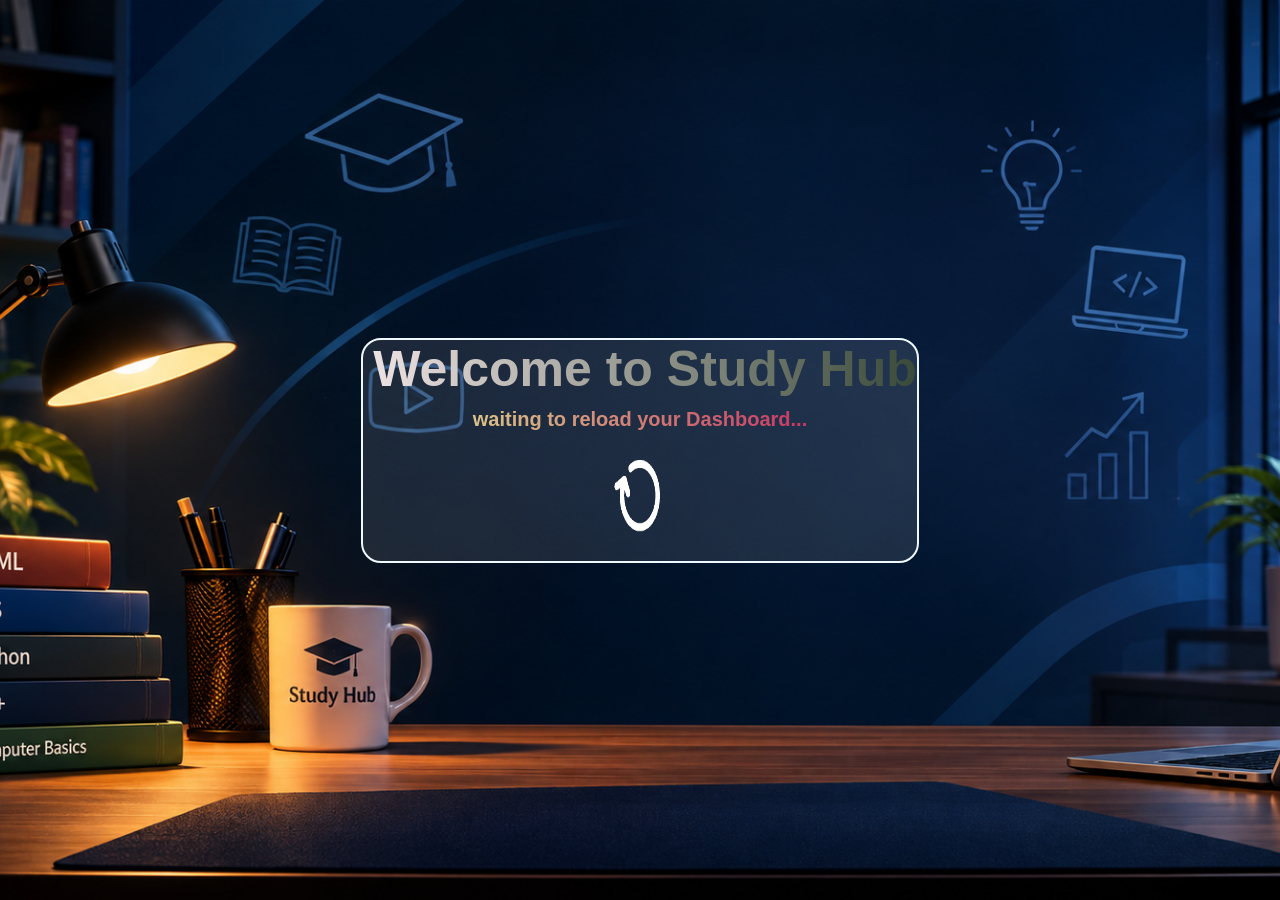
<file: welcome.html>
<!DOCTYPE html>
<html lang="en">
<head>
    <meta charset="UTF-8">
    <meta name="viewport" content="width=device-width, initial-scale=1.0">
    <title>Welcome - Study Hub</title>
    <meta http-equiv="refresh" content="3; url=dashboard.html">
    <link rel="icon" type="image/png" href="logo.png">
</head>
<style>
    @import url('styles/main.css');
</style>
<body>
    <div id="welcome">
        <h1>Welcome to Study Hub</h1>
        <p>waiting to reload your Dashboard...</p>
        <img src="/images/loading.gif" alt="Loading...">
    </div>
</body>
</html>
</file>
